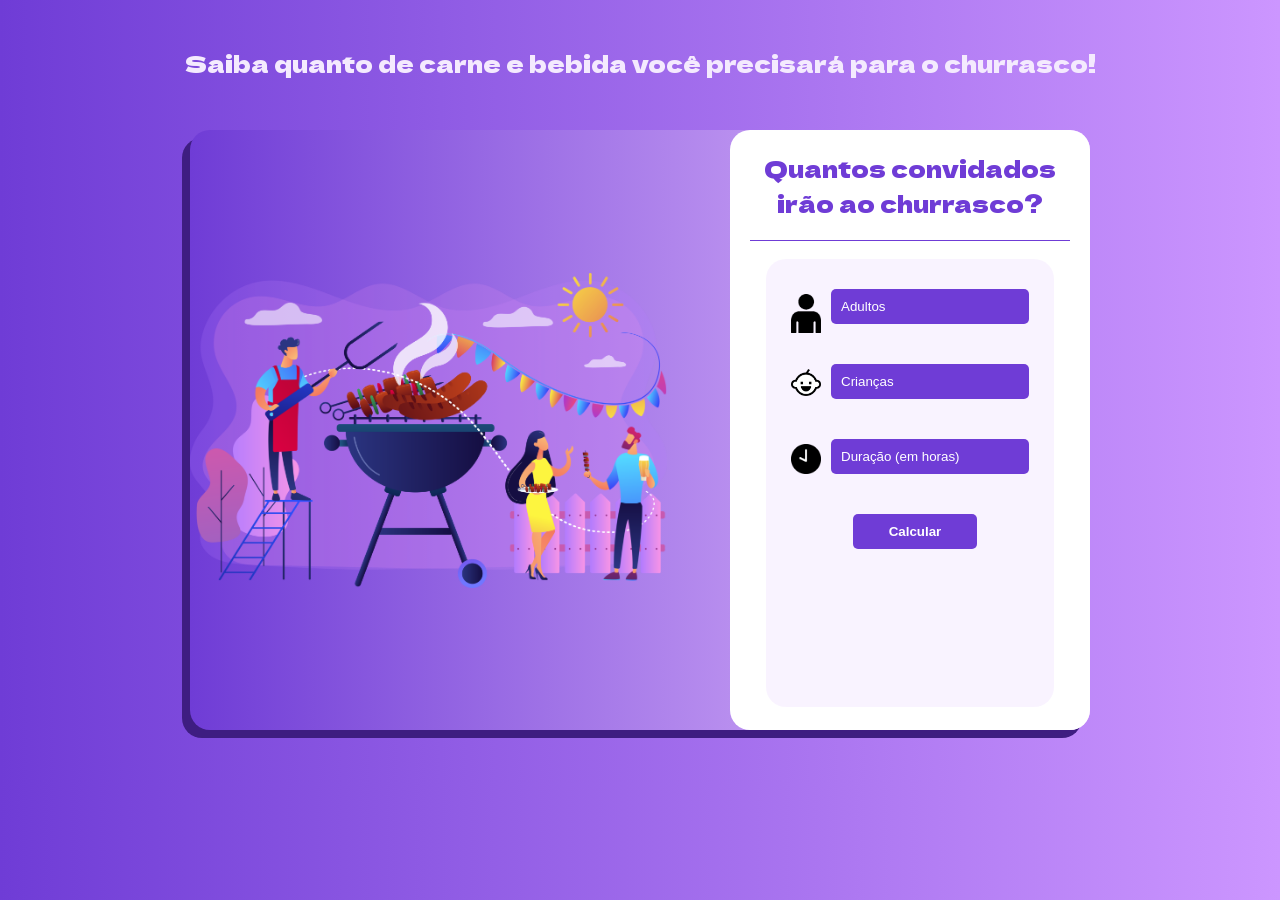
<file: index.html>
<!DOCTYPE html>
<html>
<head>
    <meta charset="UTF-8">
    <meta name="viewport" content="width=device-width, initial-scale=1.0">
    <title>Churrascômetro</title>
    <!-- <link rel="stylesheet" type="text/css" href="churras_css.css"> -->
    <link rel="stylesheet" type="text/css" media="(max-width: 415px") href="churras_css_max_width415.css">
    <link rel="stylesheet" type="text/css" media="(max-width: 900px") href="churras_css_max_width749.css">
    <link rel="stylesheet" type="text/css" media="(min-width: 901px") href="churras_css.css">

    <!-- font import-->
    <link rel="preconnect" href="https://fonts.gstatic.com">
    <link href="https://fonts.googleapis.com/css2?family=Dela+Gothic+One&display=swap" rel="stylesheet">

</head>


<body>

    <h1>Saiba quanto de carne e bebida você precisará para o churrasco!</h1>

    <div id="container">
        <div id="containerImg">
            

        </div>

        <div id="containerForm">
        <h2>Quantos convidados irão ao churrasco?</h2><hr><br>

            <div id="form_churras">
            <div class="iconDiv"><img src="./churras_assets/adultIcon.png" alt=""></div><input id="adultos" type="number" placeholder="Adultos" style="background-color: #6f3cd6 ;"><br>
            <div class="iconDiv"><img src="./churras_assets/criancaIcon.png" alt=""></div><input id="criancas" type="number" placeholder="Crianças" style="background-color: #6f3cd6;"><br>
            <div class="iconDiv"><img src="./churras_assets/relogioIcon.png" alt=""></div><input id="duracao" type="number" placeholder="Duração (em horas)" style="background-color: #6f3cd6;" ><br>
                
                <div id="inputSubmit">
                <input type="submit" id="calcular" value="Calcular"><br><br>
                </div>
                

                    <id id="divResultado">
                        <p id="escreveResultado"></p>
                    
                    </id>
                


            </div>
        </div>

    </div><br><br>


    <script src="churras_script.js"></script>

</body>


</html>
</file>
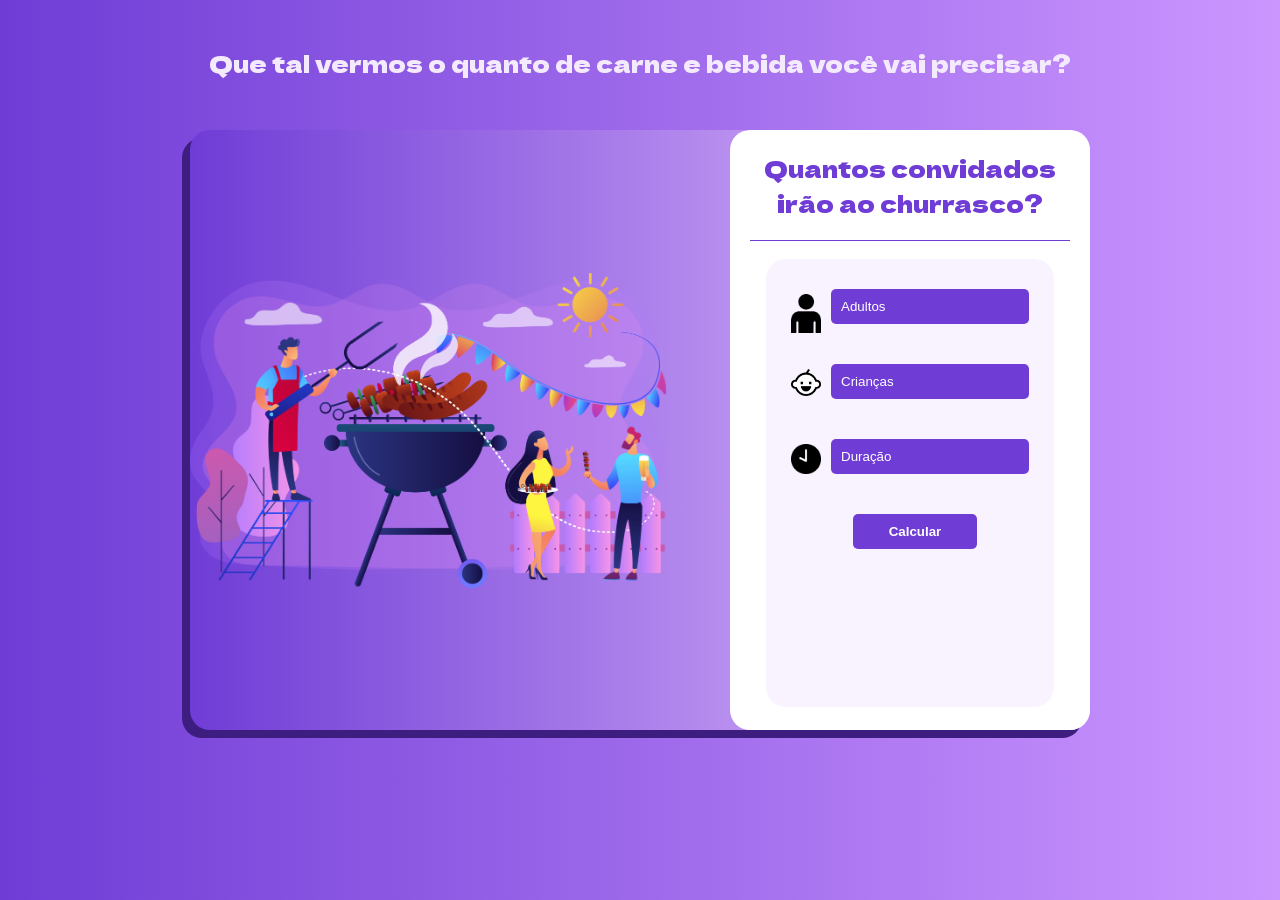
<file: churrascometro.html>
<!DOCTYPE html>
<html>
<head>
    <meta charset="UTF-8">
    <meta name="viewport" content="width=device-width, initial-scale=1.0">
    <title>Churrascômetro</title>
    <!-- <link rel="stylesheet" type="text/css" href="churras_css.css"> -->
    <link rel="stylesheet" type="text/css" media="(max-width: 415px") href="churras_css_max_width415.css">
    <link rel="stylesheet" type="text/css" media="(max-width: 900px") href="churras_css_max_width749.css">
    <link rel="stylesheet" type="text/css" media="(min-width: 901px") href="churras_css.css">

    <!-- font import-->
    <link rel="preconnect" href="https://fonts.gstatic.com">
    <link href="https://fonts.googleapis.com/css2?family=Dela+Gothic+One&display=swap" rel="stylesheet">

</head>


<body>

    <h1>Que tal vermos o quanto de carne e bebida você vai precisar?</h1>

    <div id="container">
        <div id="containerImg">
            

        </div>

        <div id="containerForm">
        <h2>Quantos convidados irão ao churrasco?</h2><hr><br>

            <div id="form_churras">
            <div class="iconDiv"><img src="/churras_assets/adultIcon.png" alt=""></div><input id="adultos" type="number" placeholder="Adultos" style="background-color: #6f3cd6 ;"><br>
            <div class="iconDiv"><img src="/churras_assets/criancaIcon.png" alt=""></div><input id="criancas" type="number" placeholder="Crianças" style="background-color: #6f3cd6;"><br>
            <div class="iconDiv"><img src="/churras_assets/relogioIcon.png" alt=""></div><input id="duracao" type="number" placeholder="Duração" style="background-color: #6f3cd6;" ><br>
                
                <div id="inputSubmit">
                <input type="submit" id="calcular" value="Calcular"><br><br>
                </div>
                

                    <id id="divResultado">
                        <p id="escreveResultado"></p>
                    
                    </id>
                


            </div>
        </div>

    </div><br><br>


    <script src="churras_script.js"></script>

</body>


</html>
</file>
<file: churras_css.css>
*{
    margin:0;
    padding: 0;
}

body{
 /*    background-image: url(churras_assets/barbecueIcon.png);
    background-size: 100px; */
    background-image: linear-gradient(to right,#6f3cd6 ,#cc96ff);
}

#container{
    position: relative;
    margin:auto;
    margin-top: 50px;
    width: 900px;
    height: 600px;
    background-color:white ;
    box-sizing: border-box;
    border-radius:20px;
    background-image: linear-gradient(to right,#6f3cd6 ,#e8c4ff);
    box-shadow: -8px 8px #3e1d81;

}

#containerImg{
    background-color:;
    background-image: url("./churras_assets/barbecueimg.png");
    background-size: contain;
    background-repeat: no-repeat;
    background-position: center;
    width: 53%;
    height: 100%;
    padding: 20px;
    box-sizing: border-box;
    float: left;
}

#containerForm{
    background-color:white;
    width: 40%;
    height: 100%;
    padding: 20px;
    text-align: center;
    color:#6f3cd6;
    box-sizing: border-box;
    border-radius: 20px;
    float: right;
}

#form_churras{
    position: relative;
    width: 90%;
    height: 80%;
    padding: 20px;
    background-color:#f4e8ff81;
    margin: 0 auto;
    border-radius: 20px;
    clear: both;
    text-align: left;
    box-sizing: border-box;
}

#divResultado{
    margin-left: 10px;
    display: inline-block;
    font-family: Arial, Helvetica, sans-serif;
    font-weight:bold;
    color:#6f3cd6;
    margin: auto;
    text-align: left;


}


.iconDiv{
    display:block;
    background-color:;
    padding: 5px;
    margin-top: 10px;
    box-sizing: border-box;
    float: left;


}

input{
    display: block;
    margin-top: 10px;
    margin-bottom: 30px;
    margin-left: 5px;
    padding: 10px;
    width: 80%;
    float: left;
    border:none;
    border-radius: 5px;
    box-sizing: border-box;
    color: white;
}

#inputSubmit{
    margin: 0 auto;
    width: 50%;
}

input[type="submit"]{
    width: 100%;  
    background-color:#6f3cd6;
    color:white;
    font-family: Arial, Helvetica, sans-serif; 
    font-weight:bold;
    border:none;
}

input[type="submit"]:hover{
    background-color: #3e1d81;
    color: white;
}

input[type="submit"]:active{
    background-color: white;
    color: #3e1d81;
}
br{
    clear:both;
}


h2{
    font-family: 'Dela Gothic One', cursive, Arial, Helvetica, sans-serif;
    font-weight: 200;
    margin-bottom: 20px;
}
.iconDiv img{
    width: 30px;
}

::placeholder{
    color:white;

}

hr{
    background-color:#6f3cd6 ;
    border:none;
    height: 1px;
}

body{
    padding: 15px;
    text-align: center;
}

h1{
    margin: auto;
    margin-top: 30px;
    font-family: 'Dela Gothic One', cursive, Arial, Helvetica, sans-serif;
    font-weight: 100;
    font-size: 1.5em;
    color: #F4EAFE;
}
</file>
<file: churras_css_max_width415.css>
*{
    margin:0;
    padding: 0;
}

body{
 /*    background-image: url(churras_assets/barbecueIcon.png);
    background-size: 100px; */
    background-image: linear-gradient(#6f3cd6 ,#cc96ff);
}

#container{
    position: relative;
    padding: 20px;
    margin:auto;
    margin-top: 20px;
    max-width: 260px;
    background-color:white ;
    border-radius:20px;
    background-image: linear-gradient(to right,#6f3cd6 ,#e8c4ff);
    box-shadow: -8px 8px #3e1d81;

}

#containerImg{
    background-color:;
    background-image: url("./churras_assets/barbecueimg.png");
    background-size: contain;
    background-repeat: no-repeat;
    background-position: center;
    width: 100%;
    height: 300px;
    padding: 20px;
    box-sizing: border-box;
  /*   border: 5px solid black; */
    float: left;
}

#containerForm{
    background-color:white;
    width: 100%;
    height: 100%;
    padding: 20px;
    text-align: center;
    color:#6f3cd6;
    box-sizing: border-box;
    border-radius: 20px;
    clear: both;
}

#form_churras{
    position: relative;
    width: 100%;
    padding: 30px;
    background-color:#f4e8ff81;
    margin: 0 auto;
    border-radius: 20px;
    clear: both;
    text-align: left;
    box-sizing: border-box;
}

#divResultado{
    margin-left: 10px;
    display: inline-block;
    font-family: Arial, Helvetica, sans-serif;
    font-weight:bold;
    color:#6f3cd6;
    margin: auto;
    text-align: left;


}


.iconDiv{
    display:block;
    background-color:;
    padding: 5px;
    margin-top: 10px;
    box-sizing: border-box;
    float: left;


}

input{
    display: block;
    margin-top: 10px;
    margin-bottom: 30px;
    margin-left: 5px;
    padding: 10px;
    width: 70%;
    float: left;
    border:none;
    border-radius: 5px;
    box-sizing: border-box;
    color: white;
}

#inputSubmit{
    padding: 0px;
    margin: 0 auto;
    width: 50%;
}

input[type="submit"]{
    margin: 0px;
    width: 100%;  
    background-color:#6f3cd6;
    color:white;
    font-family: Arial, Helvetica, sans-serif; 
    font-weight:bold;
    border:none;
}

input[type="submit"]:hover{
    background-color: #3e1d81;
    color: white;
}

input[type="submit"]:active{
    background-color: white;
    color: #3e1d81;
}
br{
    clear:both;
}


h2{
    font-family: 'Dela Gothic One', cursive, Arial, Helvetica, sans-serif;
    font-weight: 200;
    margin-bottom: 20px;
}
.iconDiv img{
    width: 20px;
}

::placeholder{
    color:white;

}

hr{
    background-color:#6f3cd6 ;
    border:none;
    height: 1px;
}
body{
    padding: 15px;
    text-align: center;
}

h1{
    margin: auto;
    text-align: left;
    font-family: 'Dela Gothic One', cursive, Arial, Helvetica, sans-serif;
    font-weight: 100;
    font-size: 1em;
    color: #F4EAFE;
}
</file>
<file: churras_css_max_width749.css>
*{
    margin:0;
    padding: 0;
}

body{
 /*    background-image: url(churras_assets/barbecueIcon.png);
    background-size: 100px; */
    background-image: linear-gradient(#6f3cd6 ,#cc96ff);
}

#container{
    position: relative;
    padding: 20px;
    margin:auto;
    margin-top: 20px;
    max-width: 500px;
    background-color:white ;
    border-radius:20px;
    background-image: linear-gradient(to right,#6f3cd6 ,#e8c4ff);
    box-shadow: -8px 8px #3e1d81;

}

#containerImg{
    background-color:;
    background-image: url("./churras_assets/barbecueimg.png");
    background-size: contain;
    background-repeat: no-repeat;
    background-position: center;
    width: 100%;
    height: 300px;
    padding: 20px;
    box-sizing: border-box;
  /*   border: 5px solid black; */
    float: left;
}

#containerForm{
    background-color:white;
    width: 100%;
    height: 100%;
    padding: 20px;
    text-align: center;
    color:#6f3cd6;
    box-sizing: border-box;
    border-radius: 20px;
    clear: both;
}

#form_churras{
    position: relative;
    width: 100%;
    padding: 30px;
    background-color:#f4e8ff81;
    margin: 0 auto;
    border-radius: 20px;
    clear: both;
    text-align: left;
    box-sizing: border-box;
}

#divResultado{
    margin-left: 10px;
    display: inline-block;
    font-family: Arial, Helvetica, sans-serif;
    font-weight:bold;
    color:#6f3cd6;
    margin: auto;
    text-align: left;


}


.iconDiv{
    display:block;
    background-color:;
    padding: 5px;
    margin-top: 10px;
    box-sizing: border-box;
    float: left;


}

input{
    display: block;
    margin-top: 10px;
    margin-bottom: 30px;
    margin-left: 5px;
    padding: 10px;
    width: 70%;
    float: left;
    border:none;
    border-radius: 5px;
    box-sizing: border-box;
    color: white;
}

#inputSubmit{
    padding: 0px;
    margin: 0 auto;
    width: 50%;
}

input[type="submit"]{
    margin: 0px;
    width: 100%;  
    background-color:#6f3cd6;
    color:white;
    font-family: Arial, Helvetica, sans-serif; 
    font-weight:bold;
    border:none;
}

input[type="submit"]:hover{
    background-color: #3e1d81;
    color: white;
}

input[type="submit"]:active{
    background-color: white;
    color: #3e1d81;
}
br{
    clear:both;
}


h2{
    font-family: 'Dela Gothic One', cursive, Arial, Helvetica, sans-serif;
    font-weight: 200;
    margin-bottom: 20px;
}
.iconDiv img{
    width: 20px;
}

::placeholder{
    color:white;

}

hr{
    background-color:#6f3cd6 ;
    border:none;
    height: 1px;
}
body{
    padding: 15px;
    text-align: center;
}

h1{
    margin: auto;
    font-family: 'Dela Gothic One', cursive, Arial, Helvetica, sans-serif;
    font-weight: 100;
    font-size: 1em;
    color: #F4EAFE;
}
</file>
